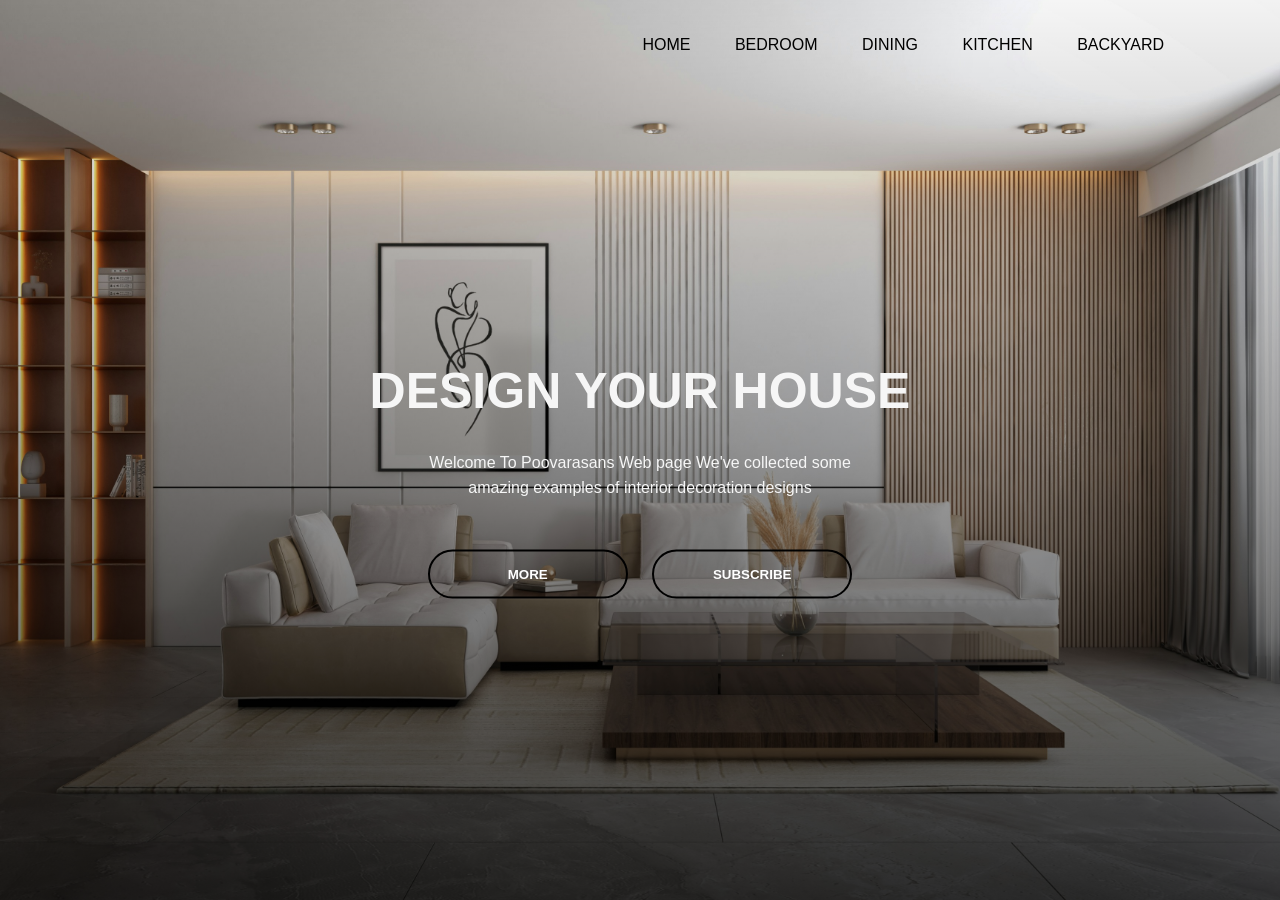
<file: index.html>
<!DOCTYPE html>
<html lang="en">
<head>
   <title>practicing site1</title>
   <link rel="stylesheet" href="practice.css">
</head>



<body>
    <div class="banner" style="padding-bottom:0%;">
      <div class="navbar">
        <img src="interior.jpg" class="logo" style="width: 0px;">
        <ul>
            <li><a href="#">Home</a></li>
            <li><a href="#">Bedroom</a></li>
            <li><a href="#">Dining</a></li>
            <li><a href="#">Kitchen</a></li>
            <li><a href="#">Backyard</a></li>
        </ul>
      </div>

      <div class="content">
        <h1>DESIGN YOUR HOUSE</h1>
        <p>Welcome To Poovarasans Web page We've collected some<br>amazing examples of interior decoration designs</p>
      

      <div>
        <button type="button"><span></span> MORE</button>
        <button type="button"><span></span>SUBSCRIBE</button>
      </div>

    </div>
</body>
</html>
</file>
<file: practice.css>
*
{
 margin:0;
 padding:0;
 font-family: sans-serif;
}
.banner
{
    width: 100%;
    height:100vh;
    background-image:linear-gradient(rgba(0, 0, 0, 0),rgba(0,0,0,0.75)),url(interior.jpg);
    background-size:cover;
    background-position:center;
}
.navbar
{
  width: 85%;
  height: 10%;
  margin:auto;
  padding: 0px 0;
  display:flex;
  align-items: center;
  justify-content: space-between;

}
.logo
{
    width: 120px;
    cursor: pointer;
}

.navbar ul li
{
    list-style:none;
    display:inline;
    margin:0 20px;
    position: relative;
}

.navbar ul li a
{
    text-decoration: none;
    color: #000000;
    text-transform: uppercase;
}
.navbar ul li::after
{
    content:'';
    height:3px;
    width: 0px;
    background:#ffffff;
    position: absolute;
    left:0;
    bottom:-10px    ;
    transition: 0.5s;
}
.navbar ul li:hover::after
{
    width: 100%;
}
.content
{
  width:100%;
  position: absolute;
  top:50%;
  transform : translateY(-50%);
  text-align : center;;
  color: rgb(246, 246, 246);
}
.content h1
{
   font-size:50px;
   margin-top: 80px;
}
.content p
{
   margin: 30px auto;
   font-weight:100;
   line-height:25px; 
}

button
{
 width: 200px;
 padding: 15px 0;
 text-align: center;
 margin: 20px 10px;
 border-radius:25px;
 font-weight:bold;
 border:2px solid #000000;
 background:transparent;
 color:white;
 cursor: pointer;
 position:relative;
 overflow:hidden;

}

span{
    background:#017e7e;
    height: 100%;
    width: 0;
    border-radius: 25px;
    position: absolute;
    left:0;
    bottom:0;
    z-index:-1;
    transition:0.5s;
}
button:hover span
{
 width:100%; 
}
button:hover{
    border:none;
}
</file>
